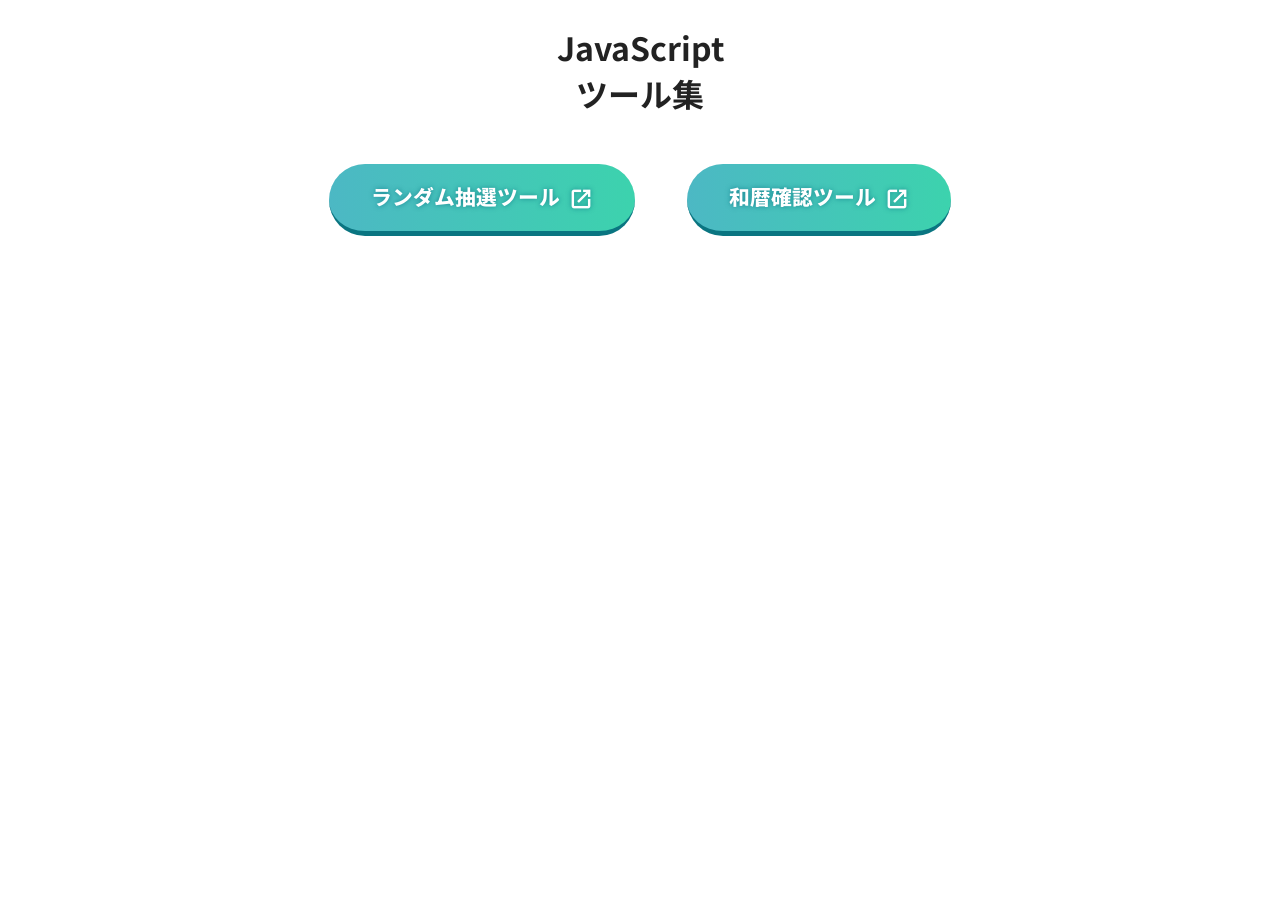
<file: index.html>
<!DOCTYPE html>
<html lang="ja">

<head>
    <meta charset="UTF-8">
    <meta name="viewport" content="width=device-width, initial-scale=1.0">
    <link rel="preconnect" href="https://fonts.googleapis.com">
    <link rel="preconnect" href="https://fonts.gstatic.com" crossorigin>
    <link href="https://fonts.googleapis.com/css2?family=Noto+Sans+JP:wght@100..900&display=swap" rel="stylesheet">
    <link rel="stylesheet"
        href="https://fonts.googleapis.com/css2?family=Material+Symbols+Outlined:opsz,wght,FILL,GRAD@20..48,100..700,0..1,-50..200&icon_names=open_in_new" />
    <link rel="stylesheet" type="text/css" href="./css/main.css">
    <title>JavaScriptツール集</title>
</head>

<body>
    <div class="main-contents">
        <h1>JavaScript<br>ツール集</h1>
        <div class="container-input">
            <div class="button-style"><a href="./html/random.html" target="_blank"><button
                        title="ランダム抽選ツール">ランダム抽選ツール<span
                            class="material-symbols-outlined">open_in_new</span></button></a></div>
            <div class="button-style"><a href="./html/wareki.html" target="_blank"><button title="和暦確認ツール">和暦確認ツール<span
                            class="material-symbols-outlined">open_in_new</span></button></a></div>
        </div>
    </div>
    <script src="./js/main.js"></script>
</body>

</html>
</file>
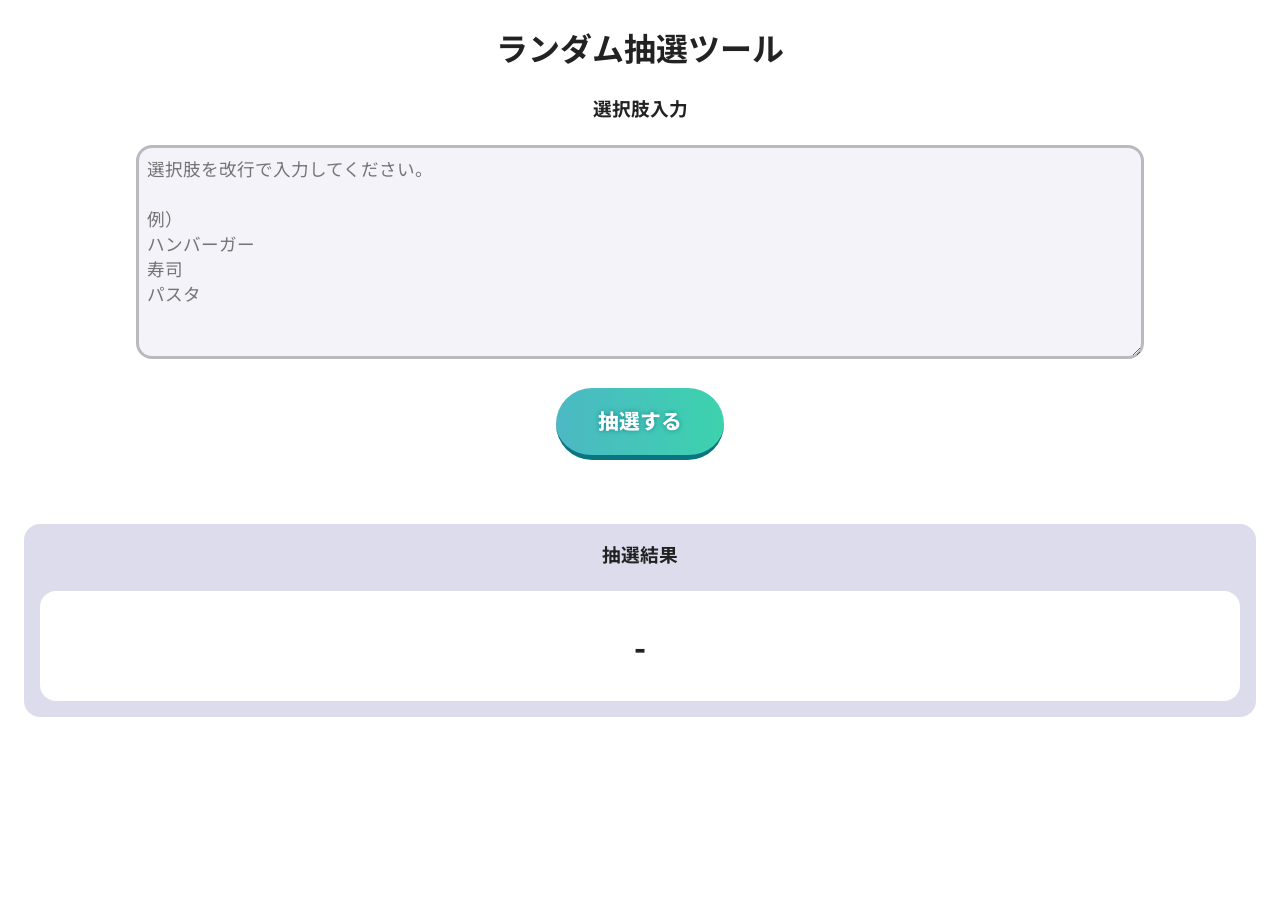
<file: html/random.html>
<!DOCTYPE html>
<html lang="ja">

<head>
    <meta charset="UTF-8">
    <meta name="viewport" content="width=device-width, initial-scale=1.0">
    <link rel="preconnect" href="https://fonts.googleapis.com">
    <link rel="preconnect" href="https://fonts.gstatic.com" crossorigin>
    <link href="https://fonts.googleapis.com/css2?family=Noto+Sans+JP:wght@100..900&display=swap" rel="stylesheet">
    <link rel="stylesheet" type="text/css" href="../css/main.css">
    <title>ランダム抽選ツール</title>
</head>

<body>
    <div class="main-contents">
        <h1>ランダム抽選ツール</h1>
        <div class="container-input">
            <h3>選択肢入力</h3>
            <div class="input-text">
                <textarea class="input-choice"
                    placeholder="選択肢を改行で入力してください。&#10;&#10;例）&#10;ハンバーガー&#10;寿司&#10;パスタ"></textarea>
            </div>
            <div class="button-style"><button type="button" id="button" title="抽選実行ボタン">抽選する</button></div>
        </div>
        <div class="container-result">
            <h3>抽選結果</h3>
            <div class="result" id="result"></div>
        </div>
    </div>
    <script src="../js/random.js"></script>
</body>

</html>
</file>
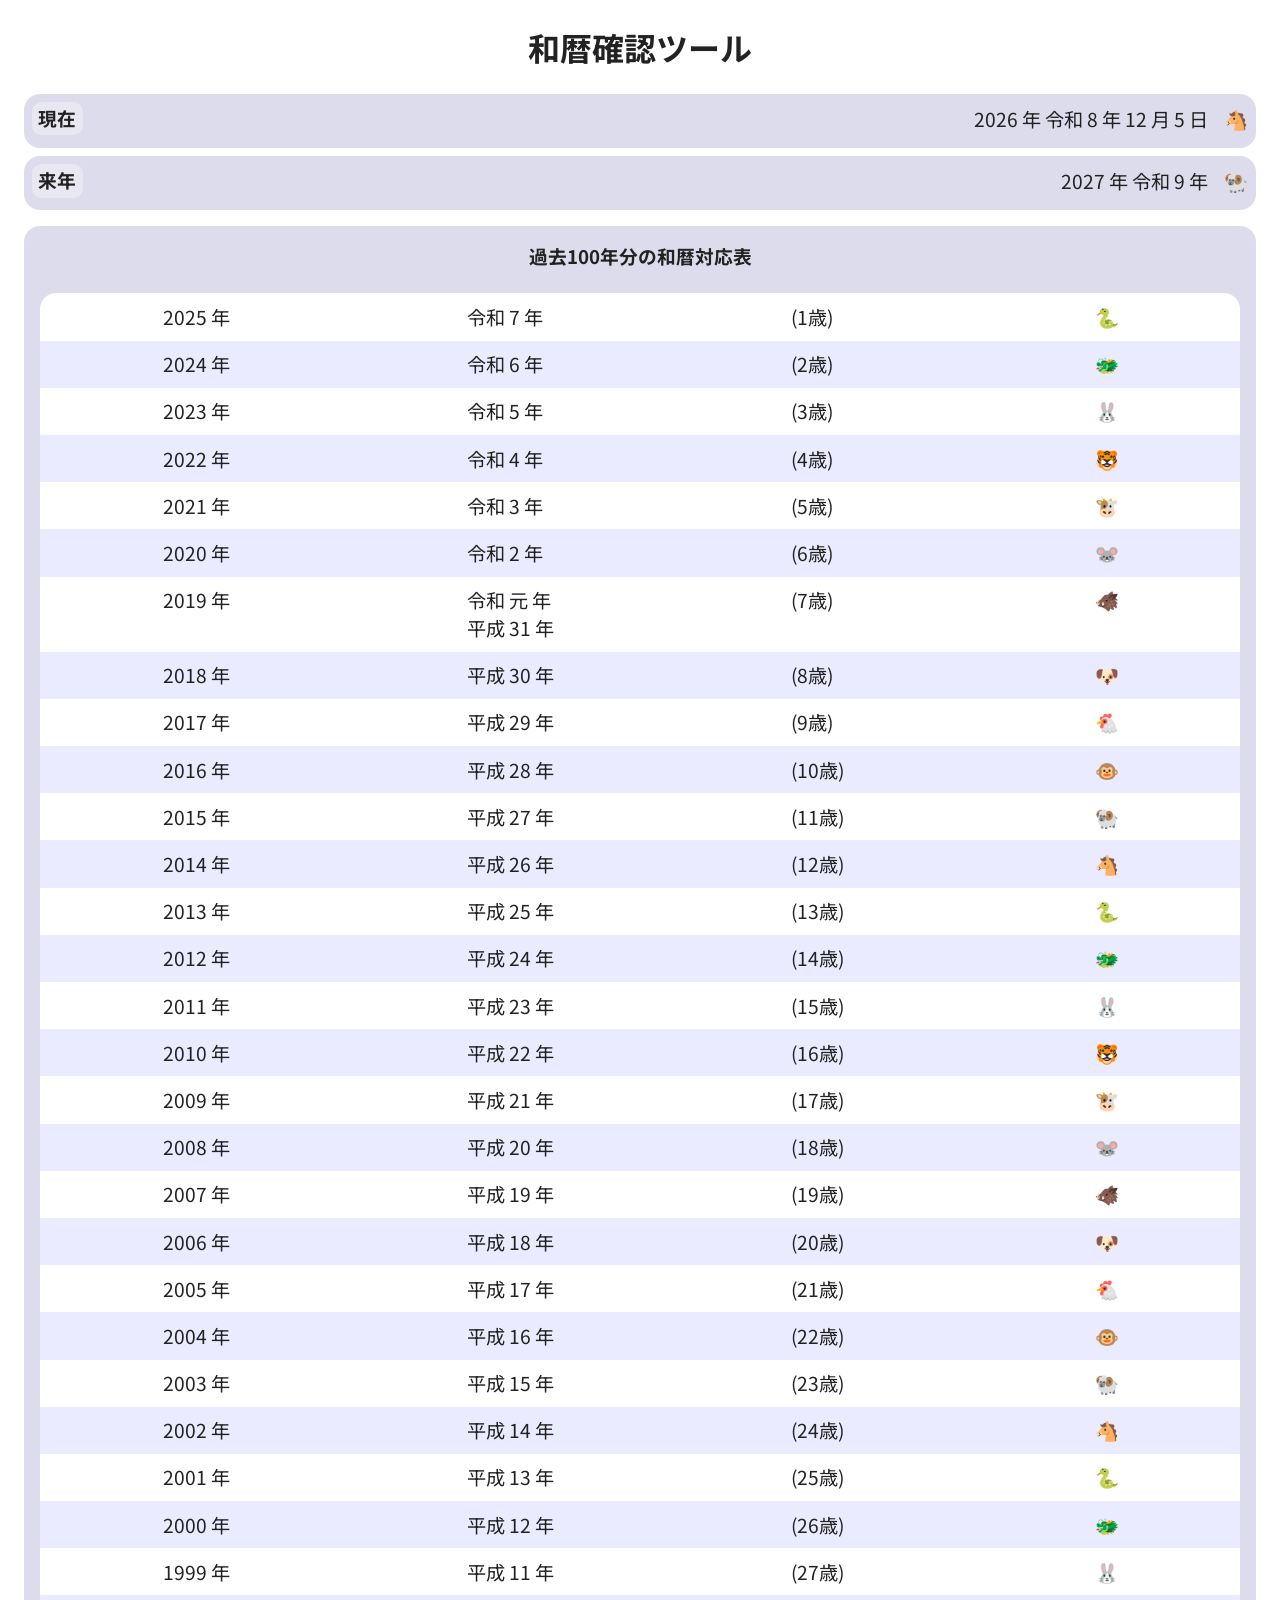
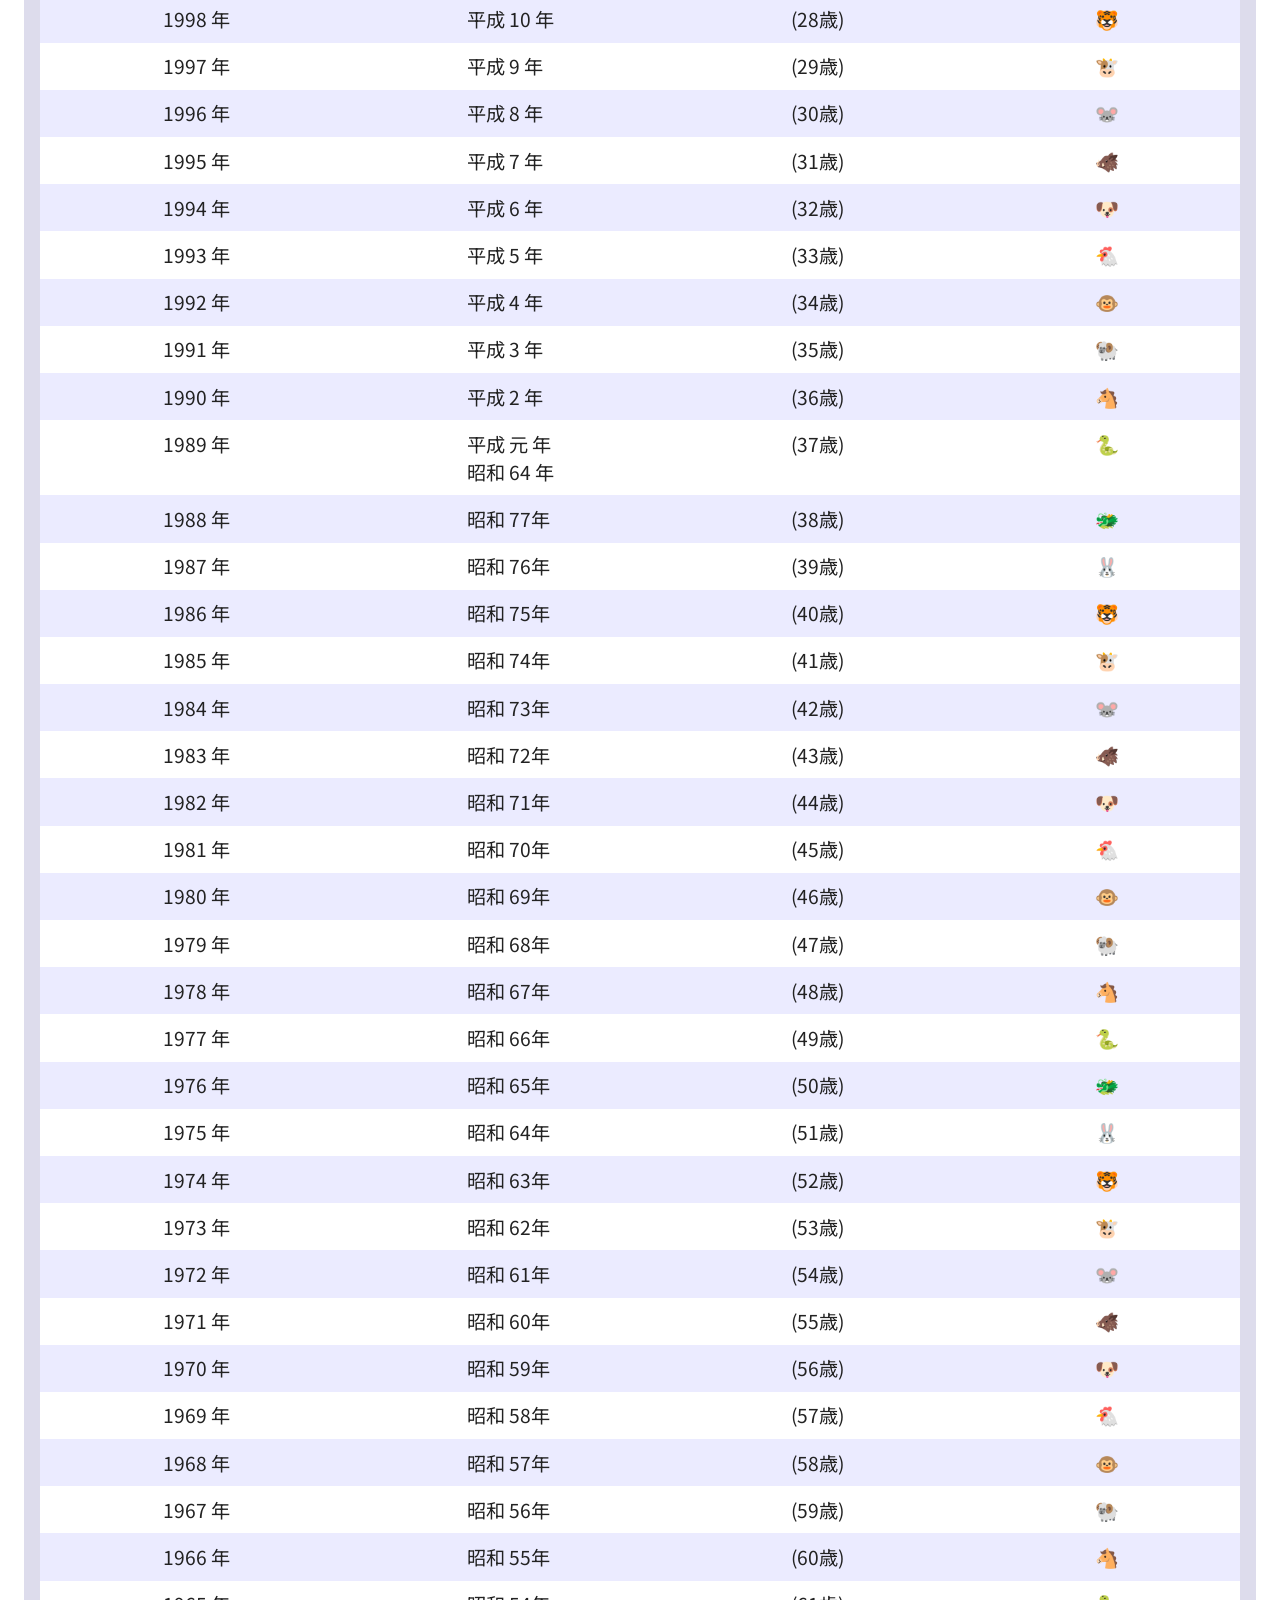
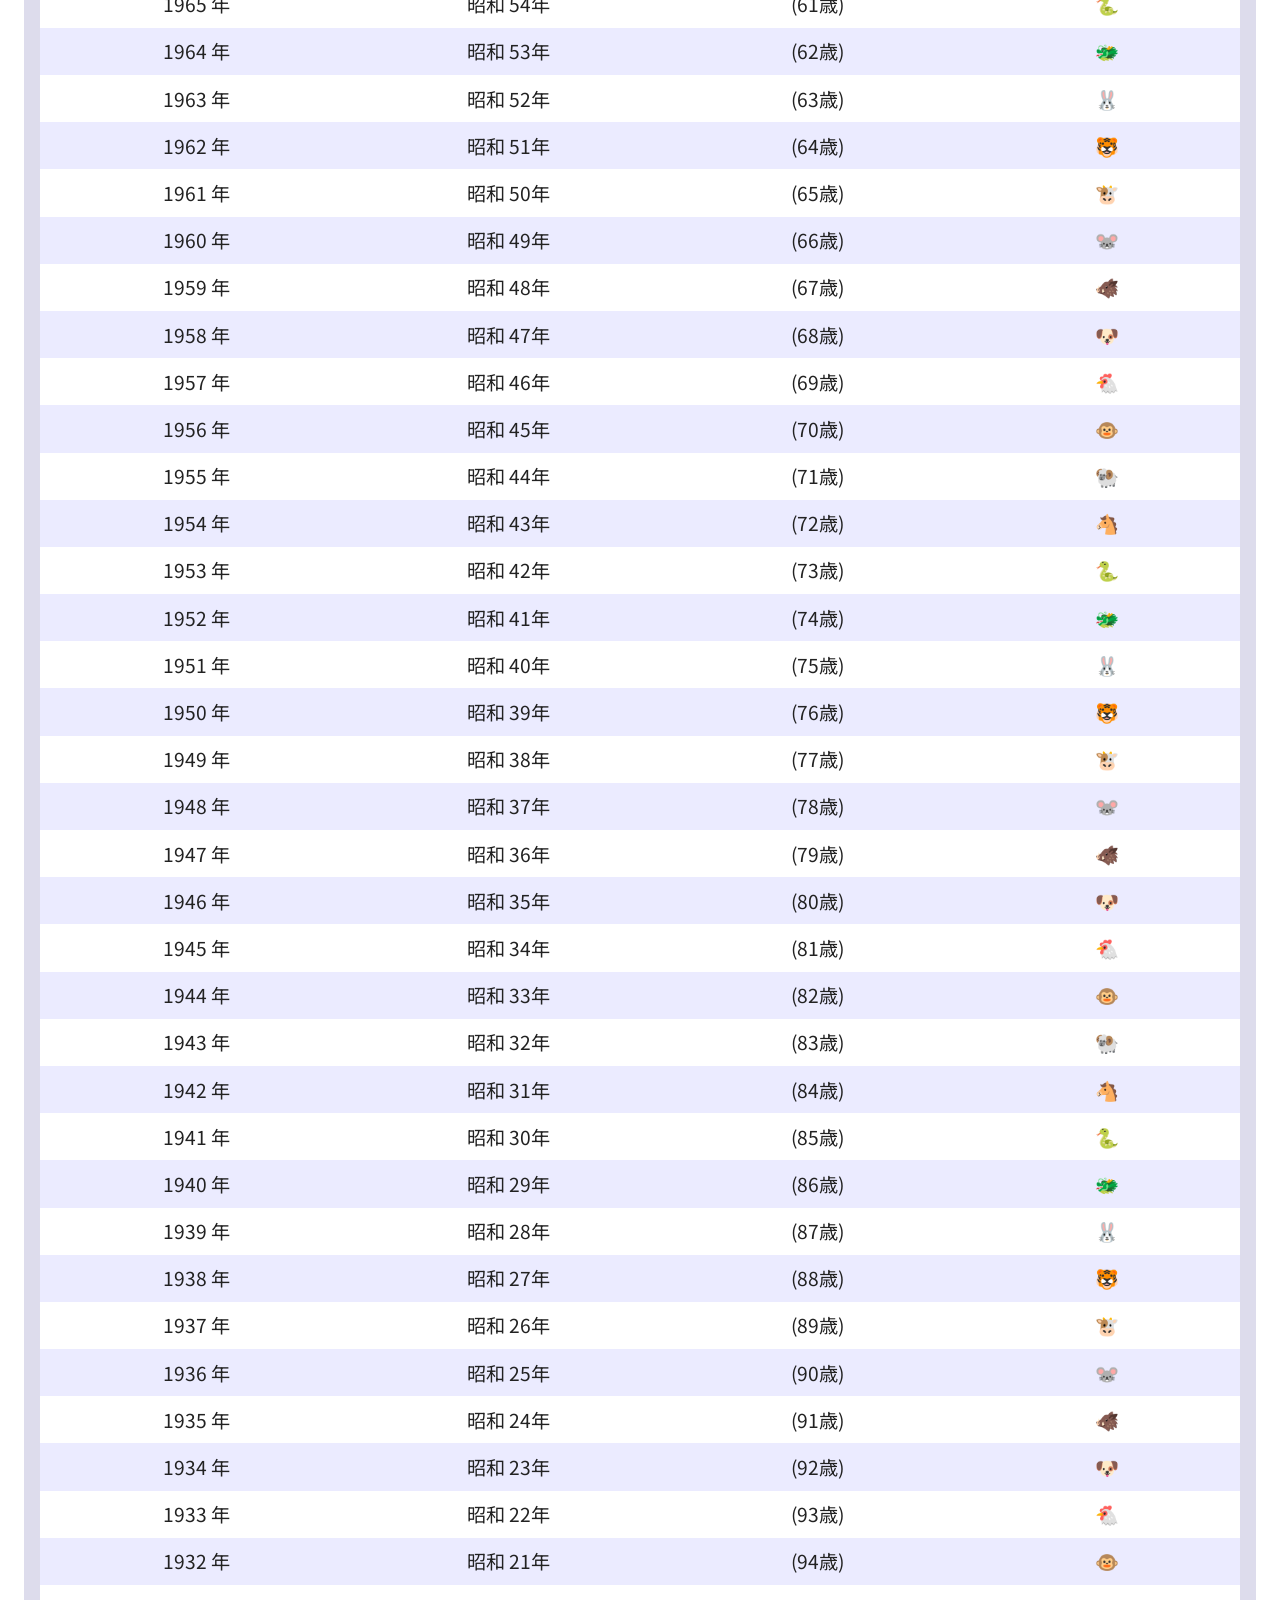
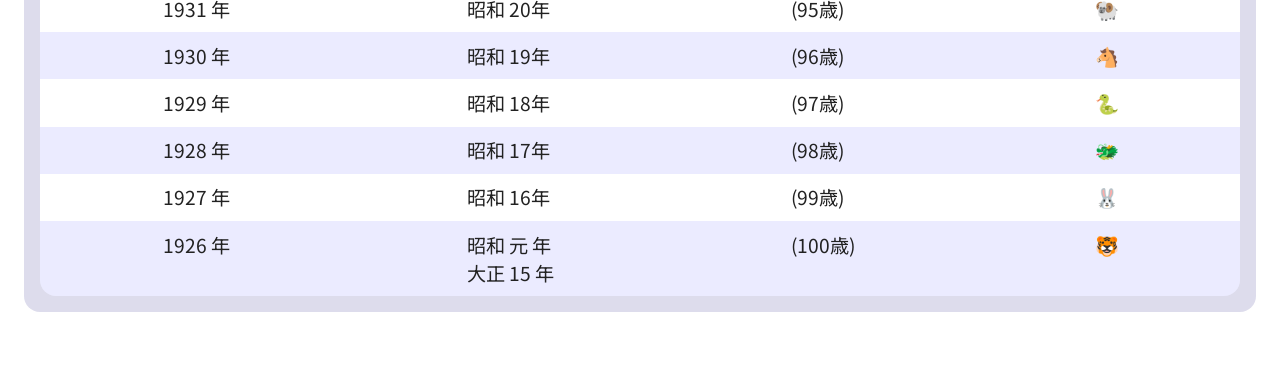
<file: html/wareki.html>
<!DOCTYPE html>
<html lang="ja">

<head>
    <meta charset="UTF-8">
    <meta name="viewport" content="width=device-width, initial-scale=1.0">
    <link rel="preconnect" href="https://fonts.googleapis.com">
    <link rel="preconnect" href="https://fonts.gstatic.com" crossorigin>
    <link href="https://fonts.googleapis.com/css2?family=Noto+Sans+JP:wght@100..900&display=swap" rel="stylesheet">
    <link rel="stylesheet" type="text/css" href="../css/main.css">
    <title>和暦確認ツール</title>
</head>

<body>
    <div class="main-contents">
        <h1>和暦確認ツール</h1>
        <div class="container-today">
            <h3>現在</h3>
            <div class="result-today"><span id="today-date"></span><span id="today-eto"></span></div>
        </div>
        <div class="container-today">
            <h3>来年</h3>
            <div class="result-today"><span id="next-date"></span><span id="next-eto"></span></div>
        </div>
        <div class="container-result">
            <h3>過去100年分の和暦対応表</h3>
            <div class="result-table">
                <table>
                    <tbody id="wareki-table">
                    </tbody>
                </table>
            </div>
        </div>
    </div>
    <script src="../js/wareki.js"></script>
</body>

</html>
</file>
<file: css/main.css>
/*************************************
基本設定
*************************************/
* {
    font-family: "Noto Sans JP", sans-serif;
    font-optical-sizing: auto;
    font-style: normal;
}

/* マテリアルシンボル */
.material-symbols-outlined {
    vertical-align: middle;
    margin: 0rem 0rem 0rem 0.6rem;
    font-variation-settings:
        'FILL' 0,
        'wght' 500,
        'GRAD' 50,
        'opsz' 24
}

/* 色 */
:root {
    /* 共通 */
    --button-txt-color: rgb(255, 255, 255);
    --button-shadow-color: rgb(12, 120, 134, 0.8);
    --bd-color: rgb(186, 186, 190);
    --base-color: rgba(87, 83, 160, 0.2);
    --table-row-color: rgba(62, 59, 255, 0.1);
    --h-bg-color: rgb(255, 255, 255, 0.3);
    /* ライトモード */
    --light-bg-color: rgb(255, 255, 255);
    --light-sub-bg-color: rgb(245, 243, 250);
    --light-txt-color: rgb(34, 34, 34);
    /* ダークモード */
    --dark-bg-color: rgb(25, 25, 34);
    --dark-sub-bg-color: rgb(37, 37, 54);
    --dark-txt-color: rgb(255, 255, 255);
}

/* サイズ・テキスト */
body {
    text-align: center;
    font-size: 1rem;
    font-weight: 400;
    padding: 1rem;
}

h1,
h3 {
    margin: 0rem 0rem 1.5rem 0rem;
}

.main-contents {
    display: block;
    width: 100%;
}

.container-input,
.container-result {
    margin: 1rem 0rem 2.5rem 0rem;
}

.container-result {
    border-radius: 1rem;
    padding: 1rem;
}

.container-today {
    border-radius: 1rem;
    margin: 0rem 0rem 0.5rem 0rem;
    padding: 0.5rem 0.5rem 0.8rem 0.5rem;
    display: flex;
    align-items: center;
    justify-content: space-between;
}

.container-today h3 {
    margin: 0rem 0.6rem 0rem 0rem;
    padding: 0.1rem 0.4rem 0.3rem 0.4rem;
    border-radius: 0.6rem;
    background: var(--h-bg-color);
}

.input-text {
    width: 100%;
    display: block;
}

textarea {
    border-radius: 1rem;
    min-width: 80%;
    min-height: 12rem;
    padding: 0.5rem;
    font-size: 1.1rem;
}

/* ボタン */
.button-style {
    display: inline-flex;
    justify-content: center;
    align-items: flex-end;
    margin: 1.5rem;
    border-radius: 8rem;
}

button {
    cursor: pointer;
    border-radius: 8rem;
    padding: 1rem 2.6rem 1.2rem 2.6rem;
    font-size: 1.3rem;
    font-weight: 800;
    line-height: 2rem;
    vertical-align: middle;
    background-image: linear-gradient(to right, #4CB8C4 0%, #3CD3AD 51%, #4CB8C4 100%);
    text-align: center;
    background-size: 200% auto;
    color: var(--button-txt-color);
    outline: none;
    border: none;
    border-bottom: rgb(10, 117, 129) 5px solid;
    text-shadow: 0 0 0.3rem var(--button-shadow-color);
    -webkit-tap-highlight-color: transparent;
    /* スマホタップ時のデフォルトハイライトを消す */
}

button:hover {
    background-position: right center;
    text-decoration: none;
}

button:active {
    background-position: right center;
    text-decoration: none;
    border-bottom: none;
    margin-top: 5px;
}

/* 結果出力テキスト */
.result {
    text-align: center;
    padding: 2rem;
    border-radius: 1rem;
    font-size: 2rem;
    font-weight: 800;
}

.result-today {
    font-size: 1.2rem;
}

.result-table {
    text-align: left;
    border-radius: 1rem;
    overflow: hidden;
    font-size: 1.2rem;
    font-weight: 400;
}

table {
    width: 100%;
    border: none;
    border-collapse: collapse;
}

tr {
    display: flex;
    justify-content: space-around;
}

tr:nth-child(even) {
    background: var(--table-row-color);
}

td {
    padding: 0.6rem;
}

td:nth-child(1) {
    text-align: right;
    width: 4.5rem;
}

td:nth-child(2) {
    text-align: left;
    width: 5.5rem;
}

td:nth-child(3) {
    text-align: left;
    width: 4.1rem;
}

td:nth-child(4) {
    text-align: center;
    width: 1.8rem;
}

#today-eto,
#next-eto {
    margin: 0rem 0rem 0rem 1rem;
}

/*************************************
ライトモード
*************************************/
@media (prefers-color-scheme: light) {
    body {
        background: var(--light-bg-color);
        color: var(--light-txt-color);
    }

    .container-result,
    .container-today {
        background: var(--base-color);
    }

    textarea {
        border: var(--bd-color) 3px solid;
        background: var(--light-sub-bg-color);
        color: var(--light-txt-color);
    }

    .result,
    .result-table {
        background: var(--light-bg-color);
    }
}

/*************************************
ダークモード
*************************************/
@media (prefers-color-scheme: dark) {
    body {
        background: var(--dark-bg-color);
        color: var(--dark-txt-color);
    }

    .container-result,
    .container-today {
        background: var(--base-color);
    }

    textarea {
        border: var(--bd-color) 3px solid;
        background: var(--dark-sub-bg-color);
        color: var(--dark-txt-color);
    }

    .result,
    .result-table {
        background: var(--dark-bg-color);
    }
}
</file>
